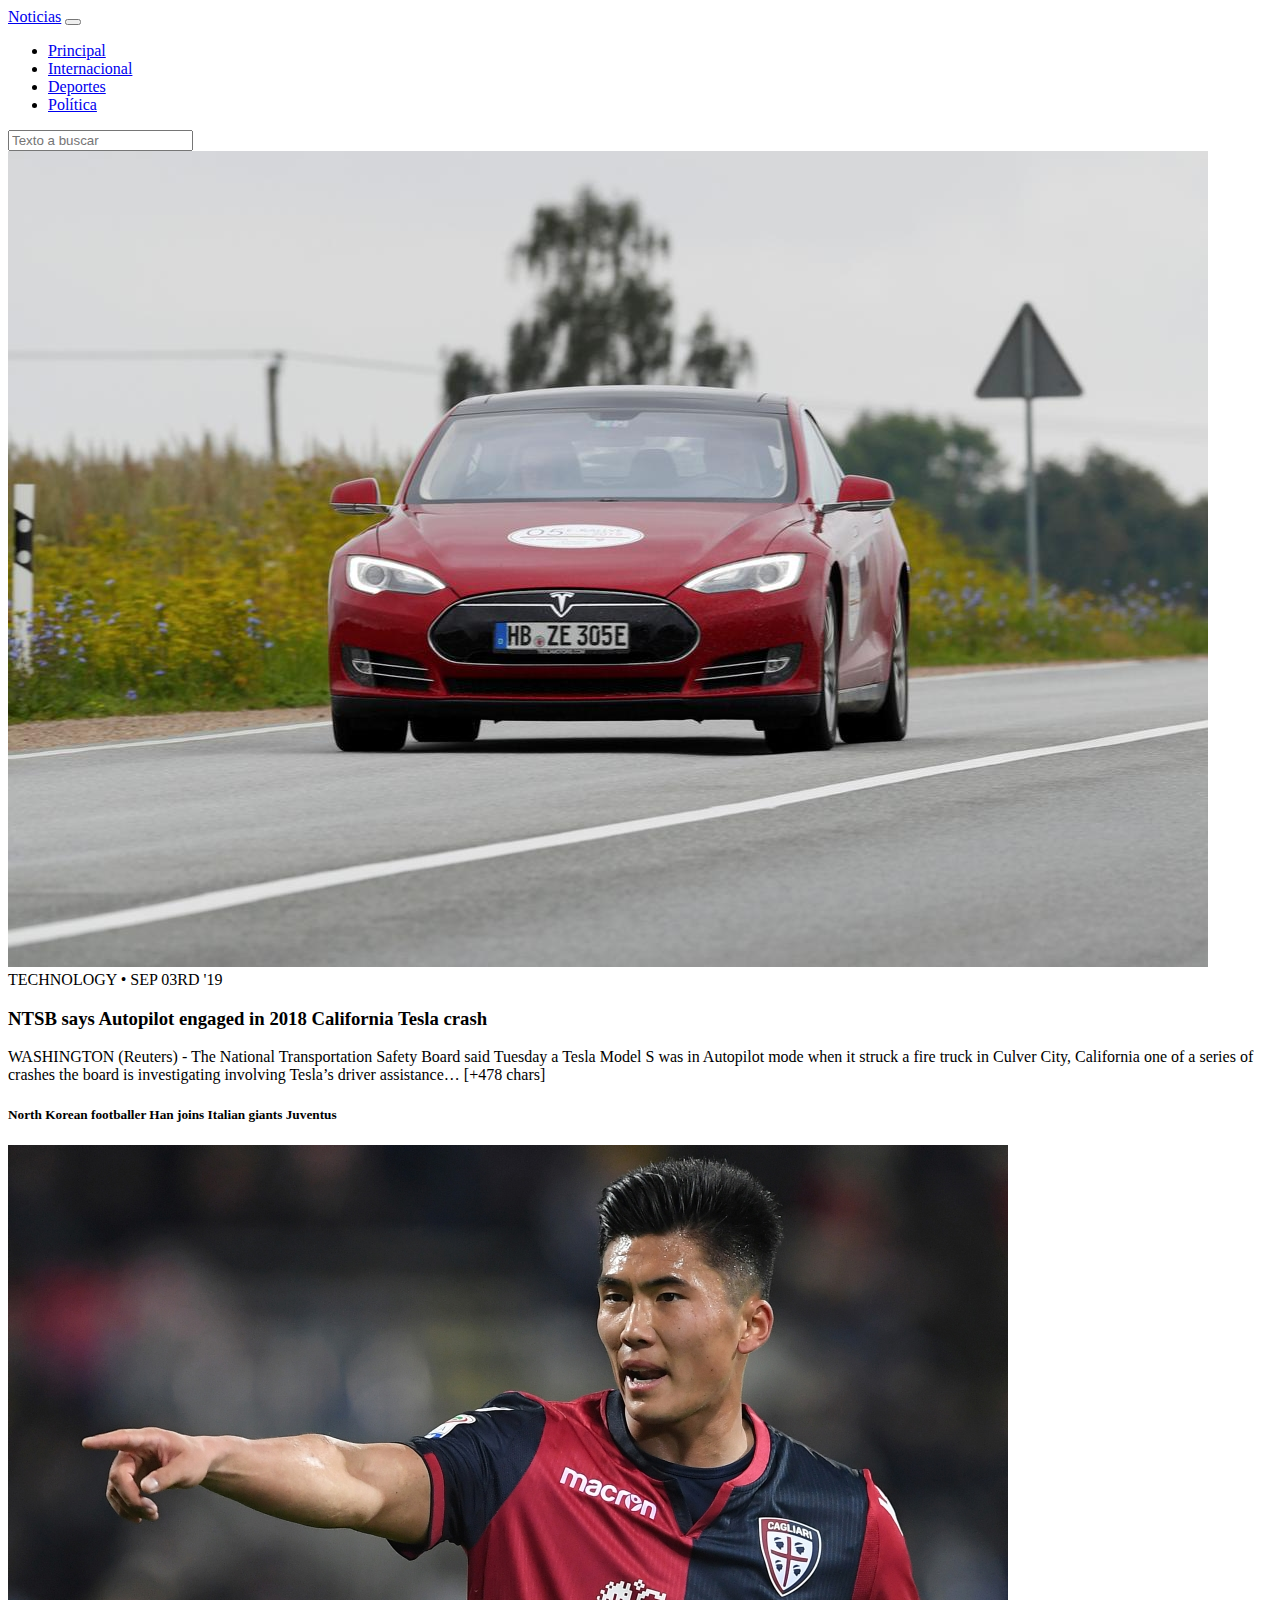
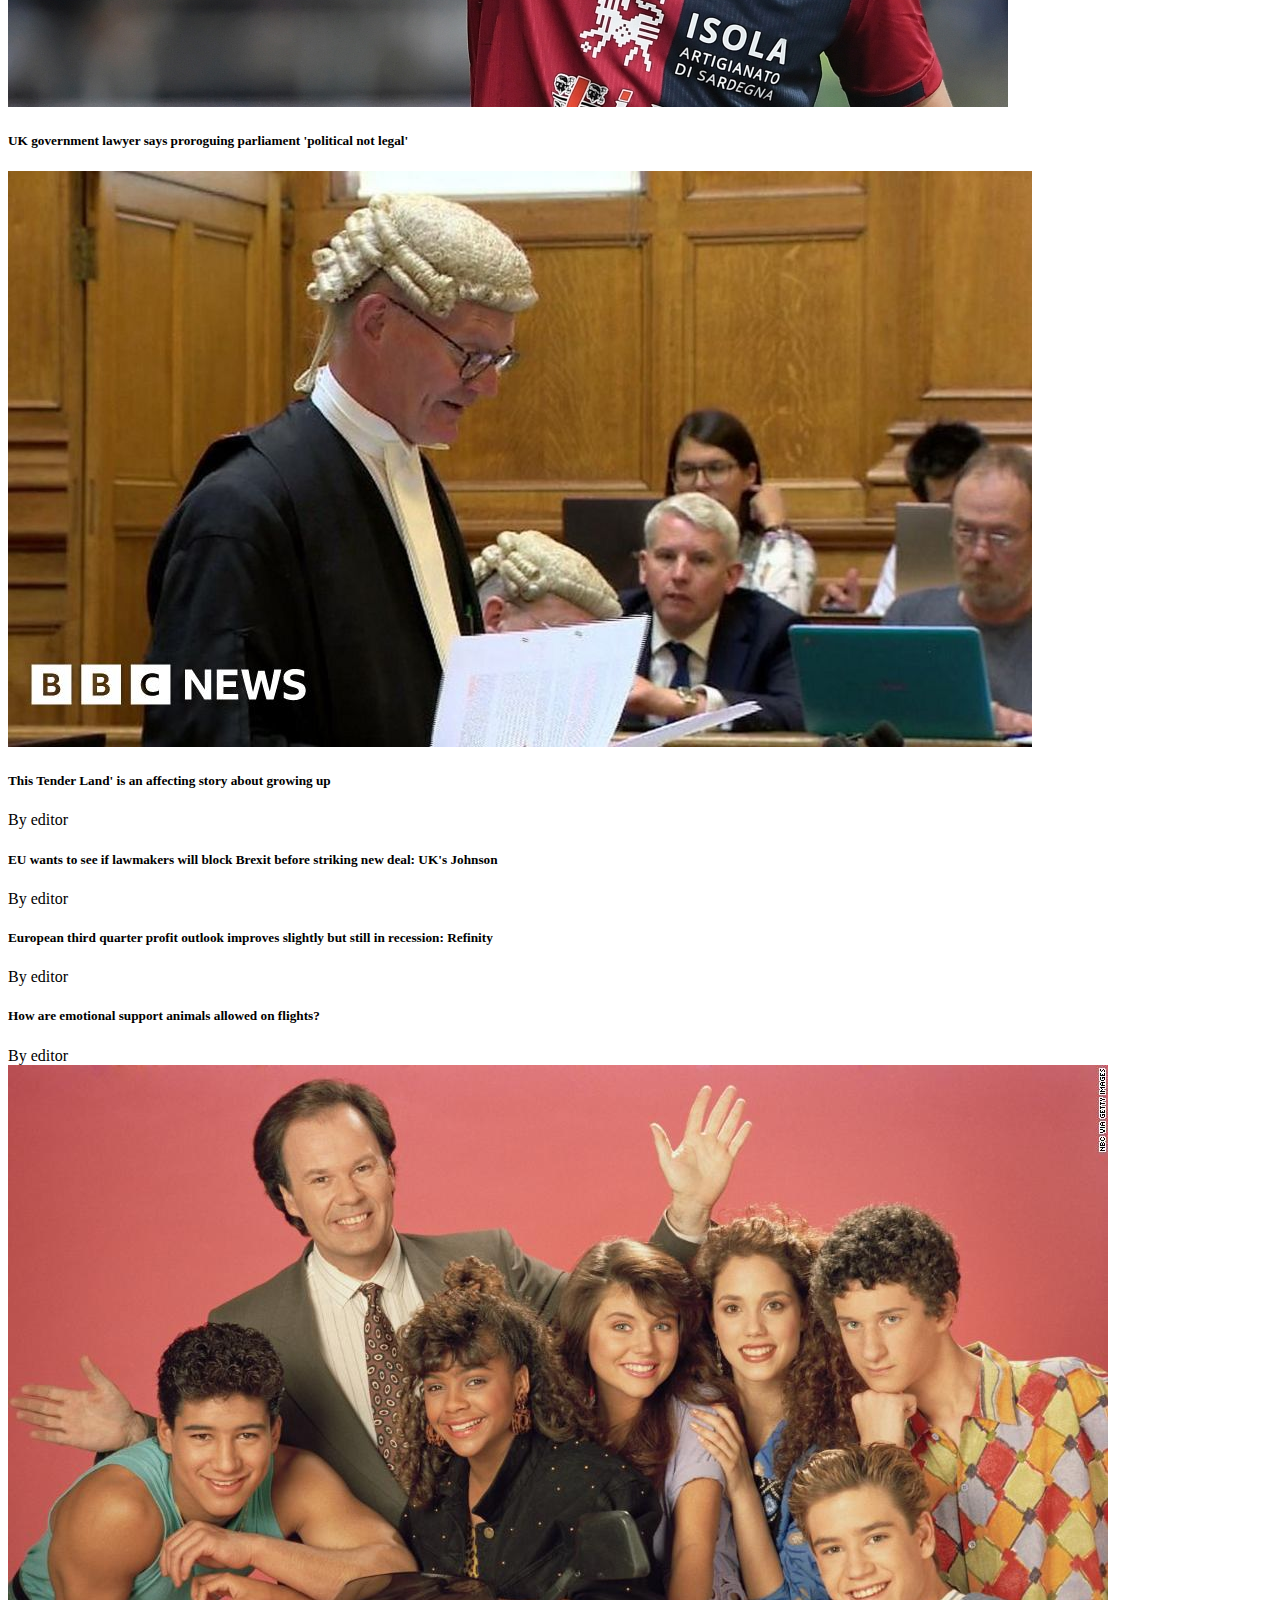
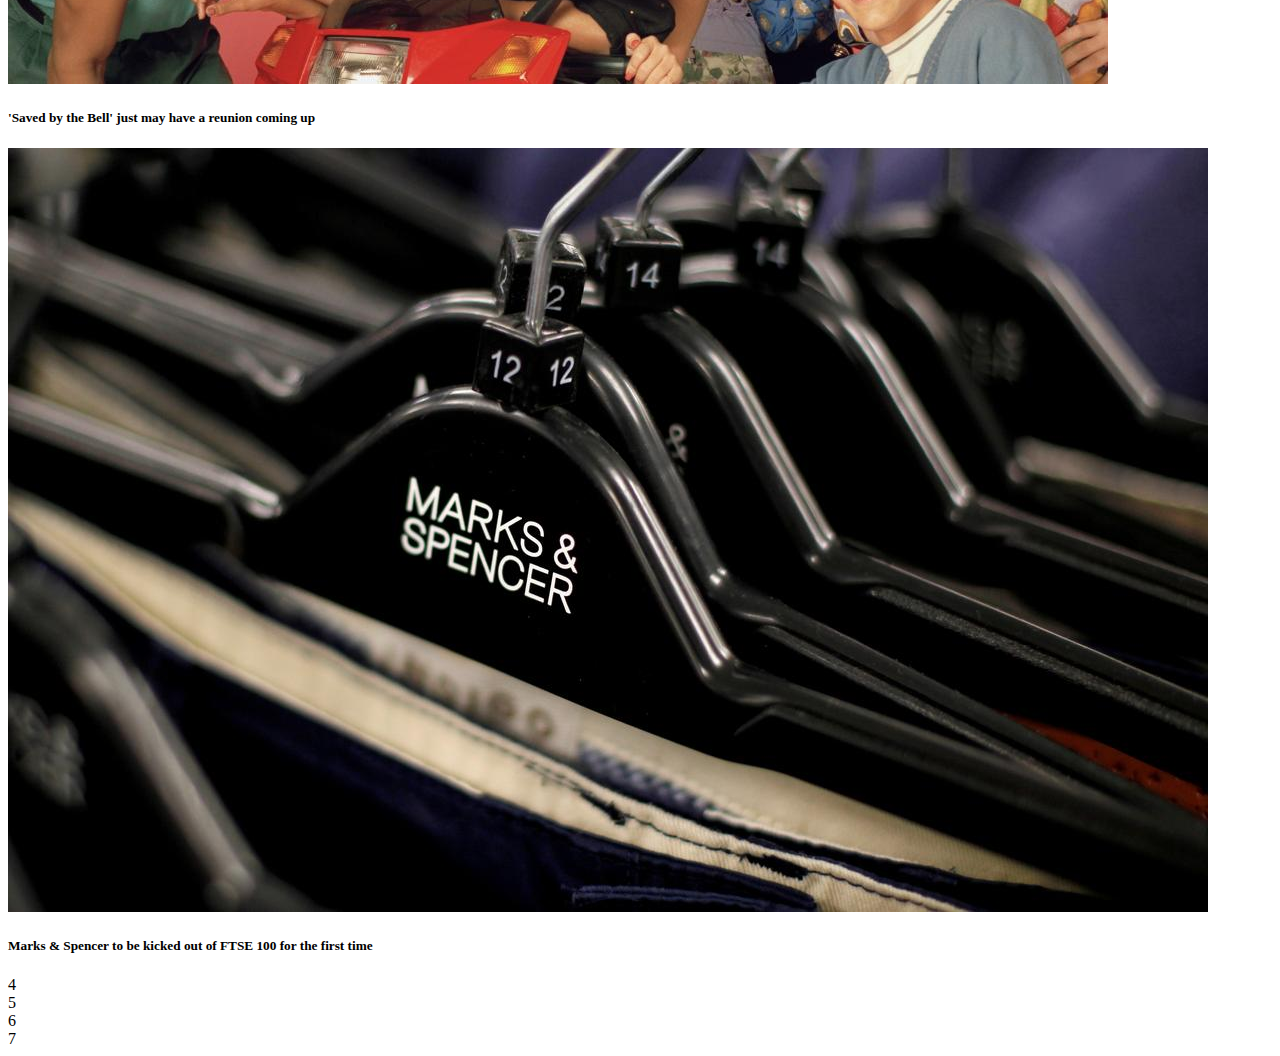
<file: noticias/index.html>
<!doctype html>
<html lang="en">
  <head>
    <meta charset="utf-8">
    <meta name="viewport" content="width=device-width, initial-scale=1">
    <title>Noticias</title>
    <link href="https://cdn.jsdelivr.net/npm/bootstrap@5.2.3/dist/css/bootstrap.min.css" rel="stylesheet" integrity="sha384-rbsA2VBKQhggwzxH7pPCaAqO46MgnOM80zW1RWuH61DGLwZJEdK2Kadq2F9CUG65" crossorigin="anonymous">
  </head>
  <body>
    <!-- Aquí van los elementos HTML -->
    <main class="container-fluid"></main>
        <nav class="navbar  navbar-expand-lg navbar-dark bg-dark">
            <div class="container-fluid">
                <a class="navbar-brand" href="#">Noticias</a>
                <button class="navbar-toggler" type="button" data-bs-toggle="collapse" data-bs-target="#navbarSupportedContent" aria-controls="navbarSupportedContent" aria-expanded="false" aria-label="Toggle navigation">
                <span class="navbar-toggler-icon"></span>
                </button>
                <div class="collapse navbar-collapse" id="navbarSupportedContent">
                    <ul class="navbar-nav me-auto mb-2 mb-lg-0">
                        <li class="nav-item">
                            <a class="nav-link active" aria-current="page" href="#">Principal</a>
                        </li>
                        <li class="nav-item">
                            <a class="nav-link" href="#">Internacional</a>
                        </li>
                        <li class="nav-item">
                            <a class="nav-link" href="#">Deportes</a>
                        </li>
                        <li class="nav-item">
                            <a class="nav-link" href="#">Política</a>
                        </li>
                    </ul>
                    <form class="d-flex" role="search">
                        <input class="form-control me-2" type="search" placeholder="Texto a buscar" aria-label="Search">
                    </form>
                </div>
            </div>
        </nav>
        <main class="container-fluid">
            <div class="row">
                <div class="col-sm-12 col-md-4">
                    <div class="row border-bottom py-4">
                        <img src="public/images/tesla.jpg" class="rounded img-fluid" alt="tesla">
                        <span class="fw-light text-secondary">TECHNOLOGY   •  SEP 03RD  '19</span>
                        <h3 class="mt-2">NTSB says Autopilot engaged in 2018 California Tesla crash</h3>
                        <p>
                            <span class="fw-bold">WASHINGTON (Reuters)</span> - The National Transportation Safety Board said Tuesday a Tesla Model S was in Autopilot mode when it struck a fire truck in Culver City, California one of a series of crashes the board is investigating involving Tesla’s driver assistance… [+478 chars]
                        </p>
                    </div>
                    <div class="row border-bottom py-4">
                        <h5 class="col-7">North Korean footballer Han joins Italian giants Juventus</h5>
                        <div class="col-5">
                            <img src="public/images/player.jpg" class="rounded img-fluid" alt="...">
                        </div>
                    </div>
                    <div class="row border-bottom py-4">
                        <h5 class="col-7">UK government lawyer says proroguing parliament 'political not legal'</h5>
                        <div class="col-5">
                            <img src="public/images/lord.jpg" class="rounded img-fluid" alt="...">
                        </div>
                    </div>
                </div>
                <div class="col-sm-12 col-md-4">
                    <div class="row border-bottom py-4">
                        <h5 class="col-12">This Tender Land' is an affecting story about growing up</h5>
                        <h7 class="col-5">By editor</h7>
                    </div>
                    <div class="row border-bottom py-4">
                        <h5 class="col-12">EU wants to see if lawmakers will block Brexit before striking new deal: UK's Johnson</h5>
                        <h7 class="col-5">By editor</h7>
                    </div>
                    <div class="row border-bottom py-4">
                        <h5 class="col-12">European third quarter profit outlook improves slightly but still in recession: Refinity</h5>
                        <h7 class="col-5">By editor</h7>
                    </div>
                    <div class="row border-bottom py-4">
                        <h5 class="col-12">How are emotional support animals allowed on flights?</h5>
                        <h7 class="col-5">By editor</h7>
                    </div>
                </div>
                <div class="col-sm-12 col-md-4">
                    <div class="row border-bottom py-4">
                        <img src="public/images/savedbybell.jpg" class="rounded img-fluid" alt="...">
                        <h5 class="col-12 mt-2 text-center">'Saved by the Bell' just may have a reunion coming up</h5>
                    </div>
                    <div class="row border-bottom py-4">
                        <img src="public/images/marksspencer.jpg" class="rounded img-fluid" alt="...">
                        <h5 class="col-12 mt-2 text-center">Marks & Spencer to be kicked out of FTSE 100 for the first time</h5>
                    </div>
                </div>
            </div>
            <div class="row">
                <div class="col-sm-12">4</div>
                <div class="col-sm-12">5</div>
            </div>
            <div class="row">
                <div class="col-sm-12">6</div>
                <div class="col-sm-12">7</div>
            </div>
        </main>
    </main>

    <script src="https://cdn.jsdelivr.net/npm/bootstrap@5.2.3/dist/js/bootstrap.bundle.min.js" integrity="sha384-kenU1KFdBIe4zVF0s0G1M5b4hcpxyD9F7jL+jjXkk+Q2h455rYXK/7HAuoJl+0I4" crossorigin="anonymous"></script>
  </body>
</html>
</file>
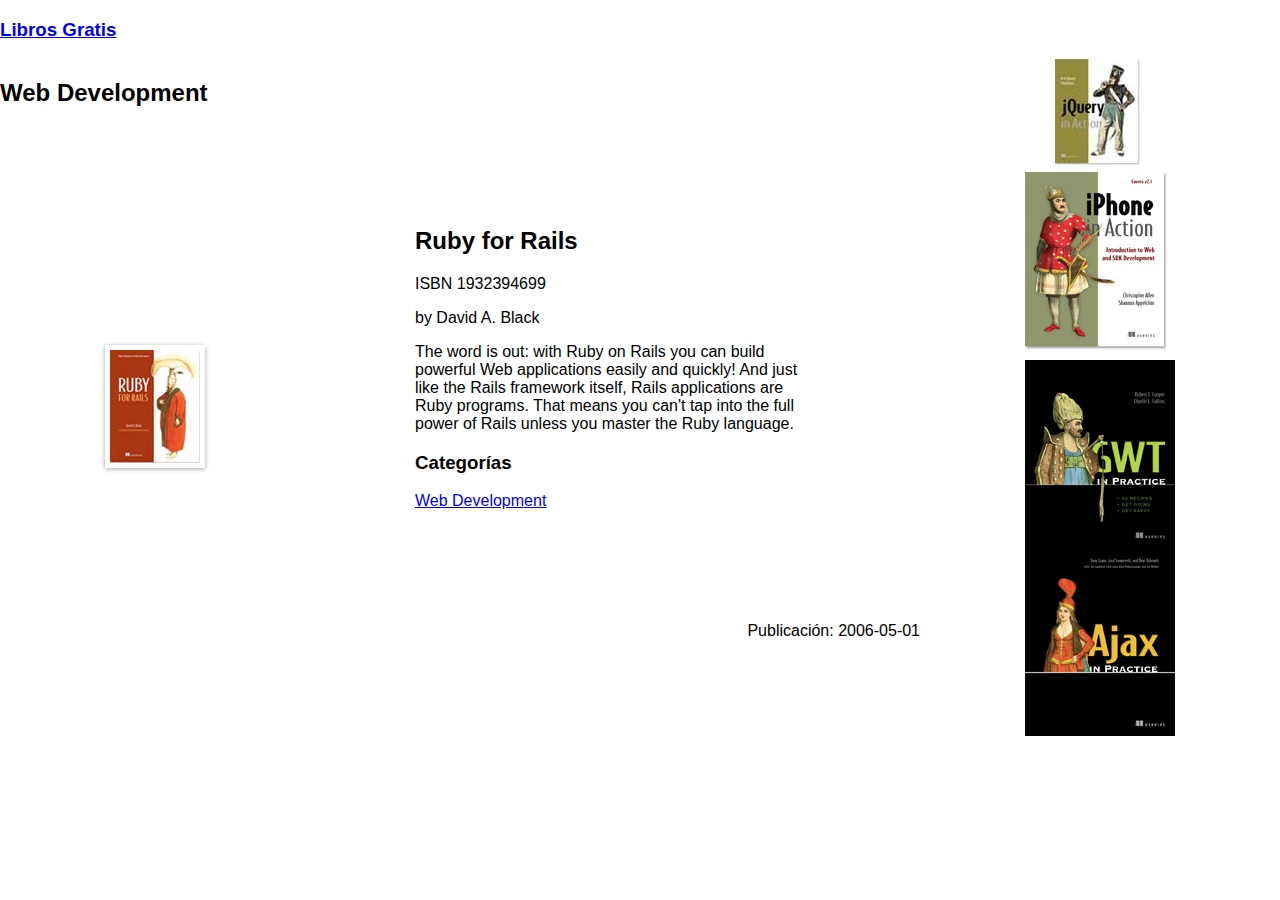
<file: librosgratis/ror.html>
<!DOCTYPE html>
<html>
<head>
	<meta charset="utf-8">
	<meta http-equiv="X-UA-Compatible" content="IE=edge">
	<title>Libros Gratis</title>
	<link rel="stylesheet" href="public/stylesheets/ror.css">
</head>
<body>
    <h3><a href="index.html">Libros Gratis</a></h3>
	<section id="wd">
		<h2 id="title">Web Development</h2>
		<img id="front" src="public/images/webdevelopment/black.jpg">
		<div id="datos">
			<h2>Ruby for Rails</h2>
			<p><span>ISBN</span> 1932394699</p>
			<p>by <span>David A. Black</span></p>
			<p>The word is out: with Ruby on Rails you can build powerful Web applications easily and quickly! And just like the Rails framework itself, Rails applications are Ruby programs. That means you can't tap into the full power of Rails unless you master the Ruby language.</p>
			<h3>Categorías</h3>
			<p><a href="ror.html">Web Development</a></p>
		</div>
		<p id="publish">Publicación: 2006-05-01</p>
		<div id="pics">
			<img src="public/images/webdevelopment/bibeault.jpg" alt="librowd4">
			<img src="public/images/webdevelopment/callen.jpg" alt="librowd1">
			<img src="public/images/webdevelopment/cooper.jpg" alt="librowd2">
			<img src="public/images/webdevelopment/crane2.jpg" alt="librowd3">
		</div>
	</section>
</body>
</html>
</file>
<file: librosgratis/public/stylesheets/ror.css>
/* Todos los elementos HTML usarán la fuente "Open Sans", sans-serif */

* {
    font-family: "Open Sans", sans-serif;
}

/* El elemento body sin margen y sin relleno */

body {
    margin: 0;
    padding: 0;
}

#wd {
    display: grid;
    grid-template-areas: "area1 area1 area4"
                        "area2 area3 area4"
                        "area2 area5 area4";
}

#title {
    grid-area: area1;
}

#datos {
    grid-area: area3;
    width: 400px;
    justify-self: center;
}

#front {
    align-self: center;
    justify-self: center;
    width: fit-content;
    padding: 5px;
    box-shadow: 0 1px 6px rgb(0 0 0 / 12%), 0 1px 4px rgb(0 0 0 / 24%);
}

#pics {
    grid-area: area4;
    display: flex;
    flex-direction: column;
    align-items:center;
    justify-content: space-between;
    flex: 1 1 0px;
}

#pics img {
    width: min-content;
    order: 4 1 2 3;
}

#publish {
    grid-area: area5;
    text-align: right;
}
</file>
